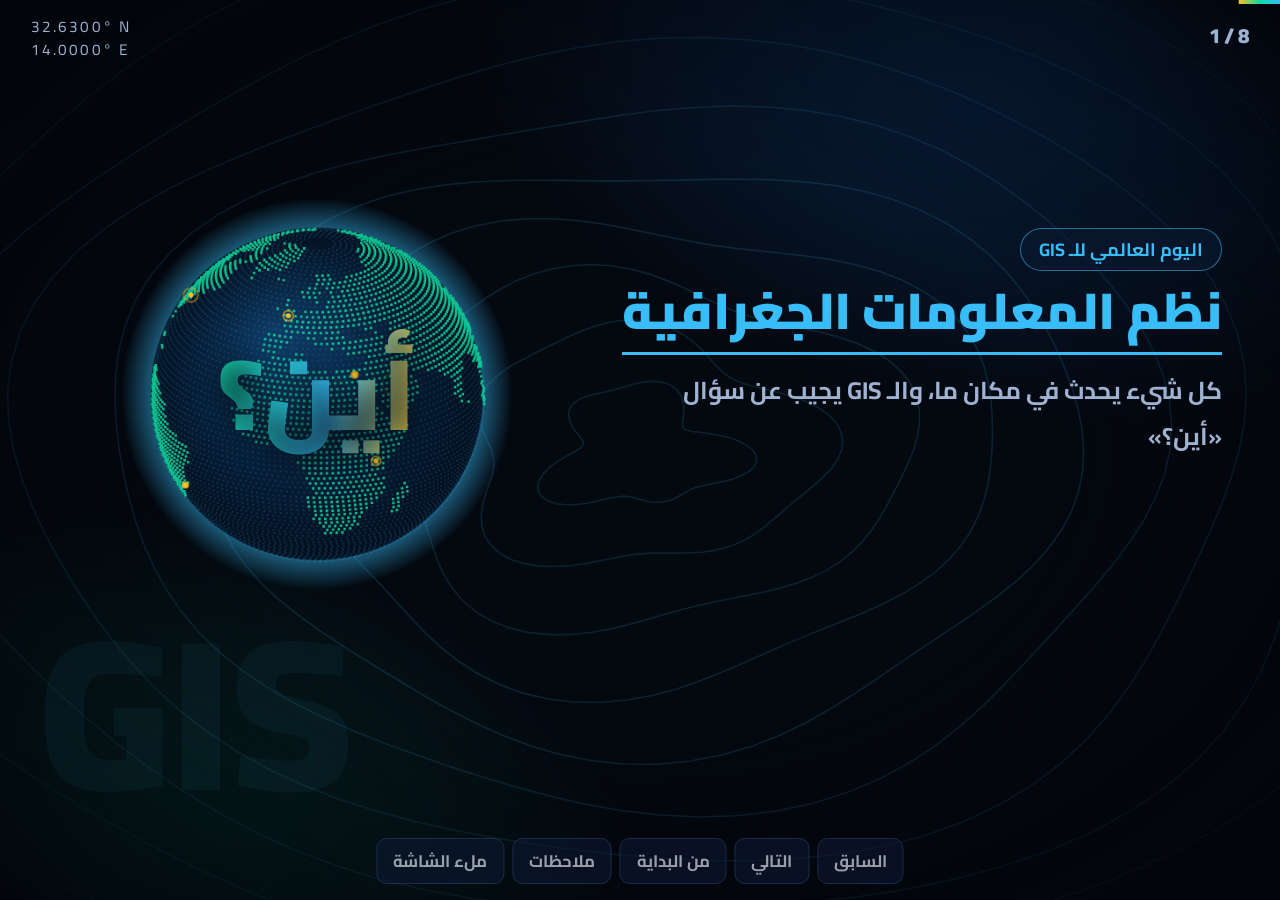
<file: gis.html>
<!DOCTYPE html>
<html lang="ar" dir="rtl">
<head>
<meta charset="utf-8">
<meta name="viewport" content="width=device-width,initial-scale=1,viewport-fit=cover">
<title>اليوم العالمي للـ GIS — العرض المتكامل</title>
<link href="https://fonts.googleapis.com/css2?family=Cairo:wght@400;700;900&display=swap" rel="stylesheet">
<style>
:root{--bg:#04080f;--sky:#38bdf8;--em:#10d9a0;--am:#fbbf24;--ink:#eaf1ff;--mu:#9fb2d2;--e:cubic-bezier(.22,1,.36,1);color-scheme:dark}
*{box-sizing:border-box;margin:0;user-select:none;-webkit-user-select:none}
html,body{height:100%;overflow:hidden;background:var(--bg);color:var(--ink);cursor:pointer;font-family:Cairo,Tajawal,"Segoe UI",Tahoma,sans-serif}
.bg{position:fixed;inset:0;background:radial-gradient(950px 650px at 85% 0,#0b2a52,transparent 65%),radial-gradient(950px 650px at 5% 100%,#06302c,transparent 60%)}
.bg svg{position:absolute;inset:-10%;width:120%;height:120%;fill:none;stroke:var(--sky);stroke-opacity:.15;animation:dr 90s ease-in-out infinite alternate;transform:translate(calc(var(--mx,0)*-2vw),calc(var(--my,0)*-2vh))}
.bg:after{content:"";position:absolute;inset:0;background:radial-gradient(ellipse,transparent 45%,#02050a 100%)}
@keyframes dr{to{rotate:6deg;scale:1.1}}

#pg{position:fixed;top:0;right:0;left:0;height:4px;z-index:20;background:linear-gradient(270deg,var(--sky),var(--em),var(--am));transform-origin:right;transform:scaleX(0);transition:transform .8s var(--e)}
.hud{position:fixed;z-index:20;left:2.4vw;top:1.8vh;direction:ltr;font-size:1.7vh;letter-spacing:.14em;color:var(--mu);font-variant-numeric:tabular-nums;line-height:1.5}
#cnt{position:fixed;z-index:20;right:2.4vw;top:1.8vh;font-weight:900;font-size:2.3vh;color:var(--mu);direction:ltr}

/* الشريحة المدمجة: يمين للنص المنظم ويسار للأنيميشن التفاعلي */
.sc{position:fixed;inset:0;display:grid;grid-template-columns:1.08fr .92fr;align-items:center;gap:3vw;padding:6.5vh 4.5vw 13vh;opacity:0;visibility:hidden;transform:translateY(20px) scale(.98);--c:var(--sky);transition:opacity .75s var(--e),transform .9s var(--e),visibility 0s .9s,padding-bottom .6s var(--e)}
.sc.on{opacity:1;visibility:visible;transform:none;transition:opacity .75s var(--e) .15s,transform .9s var(--e) .15s,visibility 0s,padding-bottom .6s var(--e)}
.sc.past{transform:translateY(-20px) scale(.98)}
.sc.fx{padding-bottom:22vh}
.s2,.s5,.s8{--c:var(--em)}.s3,.s6{--c:var(--am)}

.wm{position:fixed;left:3vw;bottom:9vh;font-size:24vh;font-weight:900;color:var(--c);opacity:.05;line-height:1;direction:ltr;pointer-events:none}

/* العمود الأيمن: المحتوى والنقاط */
.txt{display:flex;flex-direction:column;justify-content:center;text-align:right;z-index:2}
.tag{display:inline-block;width:fit-content;font-size:2vh;font-weight:700;color:var(--c);border:1px solid color-mix(in srgb,var(--c) 55%,transparent);background:#0d1a3399;padding:.2em 1em;border-radius:99px;margin-bottom:1.2vh}
.ttl{font-size:5.6vh;font-weight:900;line-height:1.2;color:var(--c);padding-bottom:1.1vh;margin-bottom:1.4vh;border-bottom:3px solid var(--c);width:fit-content;max-width:100%}
.gr{background:linear-gradient(100deg,var(--em),var(--sky) 55%,var(--am));-webkit-background-clip:text;background-clip:text;color:transparent}
.sub{font-size:2.7vh;color:var(--mu);font-weight:700;margin-bottom:2vh}

.pts{list-style:none;display:flex;flex-direction:column;gap:1.5vh}
.pts li{font-size:2.6vh;line-height:1.55;padding-right:1.6em;position:relative;color:var(--ink)}
.pts li:before{content:"";position:absolute;right:0;top:.62em;width:.55em;height:.55em;border-radius:50%;background:var(--c);box-shadow:0 0 10px var(--c)}
.pts li b{color:var(--c)}

.cards{display:grid;grid-template-columns:1fr;gap:1.3vh}
.cd{background:#0d1a33cc;border:1px solid #2a3f6b;border-right:5px solid var(--c);border-radius:1.4vh;padding:1.3vh 1.4vw}
.cd:nth-child(2){--c:var(--em)}.cd:nth-child(3){--c:var(--am)}
.cd h3{font-size:2.7vh;font-weight:900;color:var(--c);margin-bottom:.3vh}
.cd p{font-size:2.25vh;line-height:1.5;color:var(--ink);opacity:.92}

/* العمود الأيسر: المسرح البصري والأنيميشن */
.vis{position:relative;width:100%;height:100%;display:flex;flex-direction:column;align-items:center;justify-content:center;z-index:2}
.card{width:100%;height:42vh;max-height:420px;border:2px solid var(--c);border-radius:2.2vh;position:relative;overflow:hidden;background:linear-gradient(160deg,#0f2447cc,#050c1acc);box-shadow:0 0 5vh color-mix(in srgb,var(--c) 22%,transparent)}
.card svg{position:absolute;inset:0;width:100%;height:100%}
.cap{margin-top:1.4vh;font-size:2.4vh;font-weight:700;color:var(--am);text-align:center}

/* حركة الظهور التدريجي لكل عنصر */
.rv{opacity:0;transform:translateY(2.2vh) scale(.97);transition:opacity .65s var(--e) var(--d,0s),transform .8s var(--e) var(--d,0s)}
.rv.in{opacity:1;transform:none}
svg .rv{transform-box:fill-box;transform-origin:center}

/* S1: الكرة الأرضية */
.gwrap{position:relative;width:44vh;height:44vh;display:grid;place-items:center}
#gl{width:100%;height:100%}
.gwhere{position:absolute;font-size:11vh;font-weight:900;pointer-events:none;text-shadow:0 6px 30px #04080f}

/* S2: المعادلة والخريطة */
.eq{display:flex;gap:1vw;font-size:3.4vh;font-weight:900;margin-bottom:1.2vh}
.eq span:nth-child(1){color:var(--sky)}.eq span:nth-child(2){color:var(--em)}.eq span:nth-child(3){color:var(--am)}
.pt{fill:var(--em)}.heat{fill:url(#hg)}.pv{fill:var(--ink);font:700 18px Cairo,sans-serif;text-anchor:middle}

/* S3: 1999 */
.yw{position:relative;width:42vh;height:42vh;display:grid;place-items:center}
.yr{font-size:15vh;font-weight:900;color:var(--am);line-height:1;direction:ltr;text-shadow:0 0 5vh #fbbf2466;font-variant-numeric:tabular-nums}
.ring{position:absolute;inset:0;width:100%;height:100%}
.ring circle{fill:#22345c}.in.ring circle,.in .ring circle{animation:lit .5s var(--dl) forwards}
@keyframes lit{to{fill:var(--am);filter:drop-shadow(0 0 6px var(--am))}}

/* S4: خريطة صامتة أم حية */
.sil .rd{stroke:#2a3f6b}.bk{fill:#122240}.lv .rd{stroke:#1f6b8f}.lv .bk{fill:#0f4251}.rd{stroke-width:9;fill:none}
.lv{clip-path:inset(0 0 0 100%);transition:clip-path 1.8s var(--e) .15s}
.s4[data-step="1"] .lv,.s4[data-step="2"] .lv,.s4[data-step="3"] .lv{clip-path:inset(0)}
.sweep{position:absolute;top:0;bottom:0;left:100%;width:3px;background:var(--em);box-shadow:0 0 18px var(--em);transition:left 1.8s var(--e) .15s,opacity .5s 1.9s}
.s4[data-step="1"] .sweep,.s4[data-step="2"] .sweep,.s4[data-step="3"] .sweep{left:0;opacity:0}
.car{fill:var(--am);filter:drop-shadow(0 0 6px var(--am));animation:dv 5s linear infinite}.car.v{animation-name:dw}
@keyframes dv{from{transform:translateX(-120px)}to{transform:translateX(900px)}}
@keyframes dw{from{transform:translateY(-60px)}to{transform:translateY(500px)}}
.bd{position:absolute;top:1.4vh;right:1.4vw;padding:.2em .9em;border-radius:99px;font-weight:900;font-size:2.2vh;background:#22345c;color:var(--mu);z-index:2}.bd.l{background:var(--em);color:#04101f}
.pl{animation:pl 1.5s infinite;transform-box:fill-box;transform-origin:center}@keyframes pl{50%{transform:scale(1.7);opacity:.4}}

/* S5: الطبقات الشفافة */
.stg{perspective:1000px;width:100%;height:38vh;display:grid;place-items:center}
.lys{--s:.18;position:relative;width:36vh;height:26vh;transform-style:preserve-3d;transform:rotateX(56deg) rotateZ(-28deg)}
.s5[data-step="2"] .lys,.s5[data-step="3"] .lys{--s:1.15}
.ly{position:absolute;inset:0;border-radius:1.8vh;border:2px solid;opacity:0;transform:translateZ(calc(var(--z)*var(--s) + 12vh));transition:opacity .8s,transform 1.3s var(--e)}
.ly.in{opacity:1;transform:translateZ(calc(var(--z)*var(--s)))}
.l1{--z:-8vh;border-color:var(--em);background:repeating-radial-gradient(circle at 40% 55%,#10d9a033 0 1.4vh,#10d9a00d 1.4vh 3vh)}
.l2{--z:0vh;border-color:var(--sky);background:linear-gradient(90deg,transparent 47%,#38bdf8cc 47% 52%,transparent 52%),linear-gradient(0deg,transparent 28%,#38bdf8cc 28% 33%,transparent 33% 68%,#38bdf8cc 68% 73%,transparent 73%),#38bdf812}
.l3{--z:8vh;border-color:var(--am);background:radial-gradient(circle at 25% 30%,var(--am) 0 1vh,transparent 1.1vh),radial-gradient(circle at 70% 40%,var(--am) 0 1vh,transparent 1.1vh),radial-gradient(circle at 50% 75%,var(--am) 0 1vh,transparent 1.1vh),#fbbf2410}
.lg-row{display:flex;gap:1.5vw;margin-top:1vh;font-size:2.3vh;font-weight:900}

/* S6: جون سنو */
.cs{fill:#ef4444;opacity:0}.in .cs{animation:pp .4s var(--dl) forwards}@keyframes pp{from{opacity:0;transform:scale(0)}to{opacity:1;transform:none}}
.cs{transform-box:fill-box;transform-origin:center}
.cn{position:absolute;top:1.4vh;right:1.4vw;font-size:3vh;font-weight:900;color:#ef4444;z-index:2}
.dr{stroke-dasharray:1;stroke-dashoffset:1;transition:stroke-dashoffset 1.6s var(--e) .3s}.in .dr{stroke-dashoffset:0}

/* S7: الهاتف والمدار */
.stagew{position:relative;width:42vh;height:42vh;display:grid;place-items:center}
.ph{width:19vh;height:38vh;border:3px solid #2a3f6b;border-radius:2.8vh;background:#08122a;overflow:hidden;position:relative;box-shadow:0 0 4vh #38bdf833}
.ph svg{width:100%;height:100%}
.route{stroke:var(--em);stroke-width:5;fill:none;stroke-dasharray:7 9;animation:da 1s linear infinite}@keyframes da{to{stroke-dashoffset:-16}}
.orb{position:absolute;left:50%;top:50%;width:0;height:0;animation:sp 34s linear infinite}
@keyframes sp{to{transform:rotate(360deg)}}
.orb i{position:absolute;left:0;top:0;transform:rotate(var(--a)) translateX(22vh);font-style:normal}
.orb b{display:block;transform:rotate(calc(var(--a)*-1));animation:sp 34s linear infinite reverse;white-space:nowrap;background:#0d1a33ee;border:1px solid var(--sky);border-radius:99px;padding:.2em .75em;font-size:2vh;margin:-1.6vh 0 0 -4.5vh}

/* S8: التوأم الرقمي */
.tw{fill:#0f4251;stroke:var(--sky);stroke-width:1.5;transform-box:fill-box;transform-origin:bottom;transform:scaleY(0)}
.in .tw{animation:ri .9s var(--dl) var(--e) forwards}@keyframes ri{to{transform:none}}
.scan{fill:none;stroke:var(--em);stroke-width:3;animation:sn 3.2s ease-in-out infinite alternate}@keyframes sn{from{transform:translateX(-380px)}to{transform:translateX(380px)}}
.dt{position:absolute;background:#0d1a33ee;border:1px solid var(--em);color:var(--em);border-radius:99px;padding:.18em .8em;font-weight:700;font-size:2.1vh;z-index:2}

/* بطاقات الحقائق السفلية */
.facts{position:fixed;left:4.5vw;right:4.5vw;bottom:7.8vh;display:flex;gap:1.4vw;justify-content:center;z-index:10;pointer-events:none}
.fc{flex:1;background:#0b1730eb;border:1px solid color-mix(in srgb,var(--c) 55%,transparent);border-radius:1.4vh;padding:.9vh 1vw;text-align:center;backdrop-filter:blur(6px)}
.fc b{display:block;font-size:3.1vh;font-weight:900;color:var(--c);line-height:1.2}
.fc span{font-size:1.85vh;opacity:.9;line-height:1.35;display:block}

/* شريط ملاحظات الإلقاء وشريط التحكم */
#nt{position:fixed;left:4.5vw;right:4.5vw;bottom:8vh;background:#04101ff5;border:1px solid var(--am);border-radius:1.5vh;padding:1.5vh 2vw;font-size:2.5vh;line-height:1.6;color:var(--am);z-index:25;display:none;box-shadow:0 10px 40px #000a}
#nt.v{display:block}
#nav{position:fixed;bottom:1.8vh;left:50%;transform:translateX(-50%);display:flex;gap:8px;z-index:30;opacity:.65;transition:.3s}#nav:hover{opacity:1}
button{font:inherit;font-weight:700;font-size:1.85vh;color:var(--ink);background:#0d1a33dd;border:1px solid #2a3f6b;border-radius:10px;padding:.35em .95em;cursor:pointer}
button:hover{border-color:var(--sky)}

@media(max-width:900px){
 .sc{grid-template-columns:1fr;grid-template-rows:auto 1fr;padding:6vh 5vw 12vh;overflow-y:auto}
 .ttl{font-size:4.2vh}.pts li{font-size:2.2vh}.card{height:28vh}.gwrap,.yw,.stagew{width:28vh;height:28vh}.ph{width:14vh;height:27vh}.facts{display:none}
}
</style>
</head>
<body>
<div class="bg"><svg id="tp" viewBox="0 0 1000 700"></svg></div>
<div id="pg"></div>
<div id="cnt">1 / 8</div>
<div class="hud"><div id="la"></div><div id="lo"></div></div>

<!-- الشريحة 1 -->
<section class="sc s1">
 <div class="wm">GIS</div>
 <div class="txt">
  <span class="tag rv">اليوم العالمي للـ GIS</span>
  <h1 class="ttl rv">نظم المعلومات الجغرافية</h1>
  <div class="sub rv">كل شيء يحدث في مكان ما، والـ GIS يجيب عن سؤال «أين؟»</div>
  <ul class="pts">
   <li class="rv" data-k="1">نظام يجمع <b>الخرائط والبيانات</b> ويحلّلها لنتخذ قرارات أفضل</li>
   <li class="rv" data-k="1">يحوّل الخريطة من رسمة صامتة إلى <b>أداة تفهم المكان</b></li>
   <li class="rv" data-k="2">في هذا العرض: ما هو، متى بدأ، وكيف يغيّر حياتنا اليومية</li>
  </ul>
 </div>
 <div class="vis">
  <div class="gwrap rv"><canvas id="gl"></canvas><div class="gwhere gr">أين؟</div></div>
  <div class="cap rv" data-k="1">كل نقطة على الأرض مرتبطة ببياناتها</div>
 </div>
 <div class="facts rv" data-k="3">
  <div class="fc"><b>1960s</b><span>أول GIS في العالم: كندا بقيادة روجر توملينسون</span></div>
  <div class="fc"><b>1969</b><span>تأسيس Esri على يد جاك ولورا دانجرموند</span></div>
  <div class="fc"><b>+30</b><span>قمراً صناعياً يعمل ضمن نظام GPS</span></div>
 </div>
</section>

<!-- الشريحة 2 -->
<section class="sc s2">
 <div class="wm">؟</div>
 <div class="txt">
  <h1 class="ttl rv">ما هو الـ GIS؟</h1>
  <div class="sub rv">يربط كل موقع على الأرض بمعلومات تصفه</div>
  <ul class="pts">
   <li class="rv" data-k="1">نوعان من البيانات: <b>متجهة</b> (نقطة، خط، مضلّع) و<b>شبكية</b> (صور الأقمار)</li>
   <li class="rv" data-k="1">يجيب عن: <b>أين؟ كم؟ لماذا هنا؟ وماذا لو؟</b></li>
   <li class="rv" data-k="2">بدأت فكرته في الستينيات في كندا بقيادة <b>روجر توملينسون</b></li>
  </ul>
 </div>
 <div class="vis">
  <div class="eq"><span class="rv">خريطة</span><span class="rv" data-k="1">+ بيانات</span><span class="rv" data-k="2">= فهم</span></div>
  <div class="card rv"><svg viewBox="0 0 800 440" id="m2"><defs><radialGradient id="hg"><stop offset="0" stop-color="#10d9a0" stop-opacity=".75"/><stop offset="1" stop-color="#10d9a0" stop-opacity="0"/></radialGradient></defs></svg></div>
 </div>
 <div class="facts rv" data-k="3">
  <div class="fc"><b>موقع + سمة</b><span>لكل عنصر إحداثيات وجدول بيانات يصفه</span></div>
  <div class="fc"><b>نوعان</b><span>بيانات متجهة (Vector) وبيانات شبكية (Raster)</span></div>
  <div class="fc"><b>3 أشكال</b><span>للمتجهات: نقطة، خط، مضلّع</span></div>
 </div>
</section>

<!-- الشريحة 3 -->
<section class="sc s3">
 <div class="wm">1999</div>
 <div class="txt">
  <h1 class="ttl rv">اليوم العالمي للـ GIS</h1>
  <div class="sub rv">احتفال عالمي يتجدد كل عام في شهر نوفمبر</div>
  <ul class="pts">
   <li class="rv" data-k="1">أول احتفال: <b>19 نوفمبر 1999</b> بمبادرة Esri وناشيونال جيوغرافيك وAAG</li>
   <li class="rv" data-k="1">يُقام في <b>الأربعاء الثالث من نوفمبر</b> ضمن أسبوع الوعي الجغرافي</li>
   <li class="rv" data-k="2">الهدف: نشر ثقافة التفكير المكاني وإظهار فوائده للمجتمع والمدارس</li>
  </ul>
 </div>
 <div class="vis">
  <div class="yw rv"><svg class="ring rv" id="rg" viewBox="0 0 100 100"></svg><div class="yr" id="yr">1999</div></div>
  <div class="cap rv" data-k="1">أكثر من ربع قرن من نشر الوعي الجغرافي</div>
 </div>
 <div class="facts rv" data-k="2">
  <div class="fc"><b>19 نوفمبر 1999</b><span>أول احتفال عالمي رسمي</span></div>
  <div class="fc"><b>الأربعاء الثالث</b><span>من نوفمبر كل عام عالمياً</span></div>
  <div class="fc"><b>نوفمبر 2026</b><span>احتفالنا الحالي باليوم العالمي</span></div>
 </div>
</section>

<!-- الشريحة 4 -->
<section class="sc s4" id="s4">
 <div class="wm">LIVE</div>
 <div class="txt">
  <h1 class="ttl rv">خريطة صامتة أم حيّة؟</h1>
  <div class="cards">
   <div class="cd rv"><h3>الخريطة الصامتة</h3><p>صورة ثابتة تُرسم مرة واحدة، تتقادم بسرعة ولا تجيب عن أسئلتنا اللحظية.</p></div>
   <div class="cd rv" data-k="1"><h3>الخريطة الحيّة</h3><p>بيانات لحظية من GPS وحساسات وهواتف، نتفاعل معها ونحلّلها بالثواني.</p></div>
   <div class="cd rv" data-k="2"><h3>الفرق الجوهري</h3><p>الانتقال من سؤال «أين المكان؟» إلى «ماذا يحدث فيه الآن؟ وماذا سيحدث؟»</p></div>
  </div>
 </div>
 <div class="vis">
  <div class="card rv"><svg class="sil" id="sil" viewBox="0 0 800 440"></svg><svg class="lv" id="lv" viewBox="0 0 800 440"></svg><i class="sweep"></i>
   <span class="bd rv" data-x="1">صامتة</span><span class="bd l rv" data-k="1">حيّة</span></div>
  <div class="cap rv" data-k="1">مسح راداري يحوّل الرسم الصامت لحركة حيّة</div>
 </div>
 <div class="facts rv" data-k="3">
  <div class="fc"><b>GPS</b><span>أقمار ومستقبلات تحدّد الموقع بدقة</span></div>
  <div class="fc"><b>حساسات</b><span>كاميرات ومستشعرات تُرسل القراءة لحظياً</span></div>
  <div class="fc"><b>سحابة</b><span>تحليل البيانات وتحديث الخريطة خلال ثوانٍ</span></div>
 </div>
</section>

<!-- الشريحة 5 -->
<section class="sc s5">
 <div class="wm">3</div>
 <div class="txt">
  <h1 class="ttl rv">الطبقات الشفافة</h1>
  <div class="sub rv">كل طبقة معلومة مستقلة، وتجتمع في صورة واحدة</div>
  <div class="cards">
   <div class="cd rv"><h3>1. التضاريس</h3><p>الارتفاعات والأنهار والغطاء النباتي وطبيعة الأرض.</p></div>
   <div class="cd rv" data-k="1"><h3>2. الطرق</h3><p>شبكة الشوارع التي نحسب عليها المسارات وأقرب الطرق.</p></div>
   <div class="cd rv" data-k="2"><h3>3. النقاط</h3><p>المدارس والمستشفيات والمحلات والحوادث فوق الخريطة.</p></div>
  </div>
 </div>
 <div class="vis">
  <div class="stg"><div class="lys"><div class="ly l1" data-k="0"></div><div class="ly l2" data-k="1"></div><div class="ly l3" data-k="2"></div></div></div>
  <div class="lg-row"><span class="rv" style="color:var(--em)">● تضاريس</span><span class="rv" data-k="1" style="color:var(--sky)">● طرق</span><span class="rv" data-k="2" style="color:var(--am)">● نقاط</span></div>
 </div>
 <div class="facts rv" data-k="3">
  <div class="fc"><b>Layer</b><span>طبقة واحدة = موضوع واحد (طرق، مباني، مياه…)</span></div>
  <div class="fc"><b>Overlay</b><span>دمج الطبقات يكشف علاقات لا تظهر منفردة</span></div>
  <div class="fc"><b>إحداثيات موحّدة</b><span>كل الطبقات تشترك في نظام إسناد واحد</span></div>
 </div>
</section>

<!-- الشريحة 6 -->
<section class="sc s6">
 <div class="wm">1854</div>
 <div class="txt">
  <h1 class="ttl rv">جون سنو والكوليرا</h1>
  <div class="sub rv">لندن 1854 — القصة التي أثبتت قوة الخريطة</div>
  <ul class="pts">
   <li class="rv" data-k="1">تفشّت الكوليرا في حي <b>سوهو</b> وتجاوزت الوفيات الموثّقة <b>600</b></li>
   <li class="rv" data-k="1">رسم الطبيب جون سنو الإصابات على خريطة فتجمّعت حول <b>مضخة برود ستريت</b></li>
   <li class="rv" data-k="2">في <b>8 سبتمبر</b> أُزيل مقبض المضخة وتراجع الوباء فوراً</li>
  </ul>
 </div>
 <div class="vis">
  <div class="card rv"><svg viewBox="0 0 800 440" id="m6"></svg><div class="cn rv" data-k="1">إصابات: <span id="cc">0</span></div></div>
  <div class="cap rv" data-k="2">الخريطة كشفت المصدر: مضخة مياه واحدة</div>
 </div>
 <div class="facts rv" data-k="3">
  <div class="fc"><b>1854</b><span>تفشي الكوليرا في حي سوهو بلندن</span></div>
  <div class="fc"><b>+600</b><span>وفاة موثّقة خلال التفشي</span></div>
  <div class="fc"><b>8 سبتمبر</b><span>إزالة مقبض مضخة برود ستريت</span></div>
 </div>
</section>

<!-- الشريحة 7 -->
<section class="sc s7">
 <div class="wm">GPS</div>
 <div class="txt">
  <h1 class="ttl rv">الـ GIS في هاتفك</h1>
  <div class="sub rv">تستخدمه كل يوم في جيبك دون أن تدري</div>
  <ul class="pts">
   <li class="rv" data-k="1"><b>خرائط وملاحة:</b> اختيار أقصر طريق وتجنّب الازدحام</li>
   <li class="rv" data-k="1"><b>توصيل وإسعاف:</b> توجيه أقرب مندوب أو سيارة طوارئ</li>
   <li class="rv" data-k="2"><b>الطقس والخدمات:</b> ربط بيانات الأقمار الصناعية بموقعك الحالي</li>
  </ul>
 </div>
 <div class="vis">
  <div class="stagew">
   <div class="orb rv" data-k="1" id="ob"></div>
   <div class="ph rv"><svg viewBox="0 0 170 340" preserveAspectRatio="xMidYMid slice"><path d="M0 100H170M0 230H170M55 0V340M120 0V340" stroke="#1d3563" stroke-width="9"/><path class="route" d="M30 310V230H120V100H55V40"/><circle cx="55" cy="40" r="10" fill="#ef4444"/><circle class="pl" cx="30" cy="310" r="9" fill="#38bdf8"/></svg></div>
  </div>
  <div class="cap rv" data-k="2">كلما سألت «أين؟» فأنت تستخدم GIS</div>
 </div>
 <div class="facts rv" data-k="3">
  <div class="fc"><b>~5 م</b><span>دقة GPS الهاتف عادةً تحت سماء مفتوحة</span></div>
  <div class="fc"><b>الأقصر</b><span>تحليل الشبكات يحسب أسرع مسار لحظياً</span></div>
  <div class="fc"><b>طبقات</b><span>مرور وطقس ومواقع في خريطة واحدة</span></div>
 </div>
</section>

<!-- الشريحة 8 -->
<section class="sc s8">
 <div class="wm">3D</div>
 <div class="txt">
  <h1 class="ttl rv">التوأم الرقمي والختام</h1>
  <div class="sub rv">نجرّب في النسخة الحيّة قبل أن نبني على الواقع</div>
  <ul class="pts">
   <li class="rv" data-k="1"><b>التوأم الرقمي:</b> نسخة ثلاثية الأبعاد حيّة للمدينة تُغذّيها بيانات لحظية</li>
   <li class="rv" data-k="1">نحاكي <b>الفيضانات والازدحام والطاقة</b> قبل التنفيذ الفعلي</li>
   <li class="rv" data-k="2"><b>الخلاصة:</b> فهم المكان هو مفتاح القرار الأفضل — <span class="gr" style="font-weight:900">شكراً لكم 🌍</span></li>
  </ul>
 </div>
 <div class="vis">
  <div class="card rv"><svg viewBox="0 0 800 440" id="m8"></svg>
   <span class="dt rv" data-k="1" style="right:4%;top:10%">🚦 مرور</span>
   <span class="dt rv" data-k="1" style="left:6%;top:30%;--d:.2s">⚡ طاقة</span>
   <span class="dt rv" data-k="1" style="right:30%;top:6%;--d:.4s">💧 مياه</span>
  </div>
  <div class="cap rv" data-k="2">GIS هو: أين، ولماذا، وماذا لو؟</div>
 </div>
 <div class="facts rv" data-k="3">
  <div class="fc"><b>سنغافورة</b><span>نسخة ثلاثية الأبعاد حيّة لمدينة كاملة</span></div>
  <div class="fc"><b>محاكاة</b><span>اختبار الفيضانات والازدحام قبل التنفيذ</span></div>
  <div class="fc"><b>قرار</b><span>بيانات حيّة بدل التخمين</span></div>
 </div>
</section>

<div id="nt"></div>
<div id="nav">
 <button id="pv">السابق</button>
 <button id="nx">التالي</button>
 <button id="rs">من البداية</button>
 <button id="nb">ملاحظات</button>
 <button id="fs">ملء الشاشة</button>
</div>

<script>
(function(){
var $=function(s){return document.querySelector(s)},sc=[].slice.call(document.querySelectorAll('.sc'));
var NOTES=[
 'أهلاً بكم. سنتعرف اليوم على تقنية موجودة في هاتف كل واحد منا، وهي نظم المعلومات الجغرافية (GIS).',
 'الخريطة وحدها ترسم المكان، والبيانات وحدها أرقام. عندما نجمعهما نفهم الصورة كاملة.',
 'الفكرة بسيطة: يوم عالمي واحد منذ 1999 نُظهر فيه للناس ماذا تفعل هذه التقنية في مدنهم ومدارسهم.',
 'الخريطة الورقية تخبرك أين الشارع. الخريطة الحيّة تخبرك إن كان مزدحماً الآن وما أسرع طريق بديل.',
 'نضع الطبقات فوق بعضها فتظهر علاقات لا نراها منفردة، مثل مستشفى يقع بعيداً عن منطقة مزدحمة بالسكان.',
 'لم يكتفِ جون سنو بالأرقام. وضعها على خريطة فرأى ما لم يره أحد: مصدراً واحداً للوباء.',
 'في كل مرة تسأل هاتفك «أين؟» أو «أقرب؟» أو تطلب توصيلاً، فأنت تستخدم GIS في الخلفية.',
 'نختم بالمستقبل: مدن تُجرَّب رقمياً أولاً قبل البناء. شكراً لحسن استماعكم، ويسعدني أسئلتكم.'
];
var K=[3,3,2,3,3,3,3,3],plan=[];
K.forEach(function(m,i){for(var k=0;k<=m;k++)plan.push([i,k])});
function E(h,s){h.insertAdjacentHTML('beforeend',s)}

var tp=$('#tp'),d='';
for(var r=1;r<=16;r++){
 var p='';
 for(var a=0;a<=90;a++){
  var t=a/90*6.2832,q=r*38+Math.sin(t*3+r*.6)*9+Math.sin(t*5+r*1.3)*6;
  p+=(a?'L':'M')+(500+Math.cos(t)*q*1.5).toFixed(1)+' '+(350+Math.sin(t)*q).toFixed(1);
 }
 d+='<path d="'+p+'Z"/>';
}
tp.innerHTML=d;

var BK='',x,y;
for(x=0;x<4;x++)for(y=0;y<2;y++)BK+='<rect class="bk" x="'+(30+x*190)+'" y="'+(30+y*230)+'" width="150" height="150" rx="10"/>';
var RD='<path class="rd" d="M0 205H800M0 395H800M190 0V440M380 0V440M570 0V440M760 0V440"/>';

var m2=$('#m2'),P=[[110,110,'48'],[300,300,'72'],[470,120,'35'],[650,320,'90'],[250,160,'55'],[560,230,'64']];
E(m2,'<g class="sil">'+BK+RD+'</g>');
P.forEach(function(pt,k){
 E(m2,'<circle class="heat rv" data-k="2" style="--d:'+k*.1+'s" cx="'+pt[0]+'" cy="'+pt[1]+'" r="80"/><g class="rv" data-k="1" style="--d:'+k*.15+'s"><circle class="pt" cx="'+pt[0]+'" cy="'+pt[1]+'" r="9"/><text class="pv" x="'+pt[0]+'" y="'+(pt[1]-18)+'">'+pt[2]+'</text></g>');
});

var rg=$('#rg'),s='';
for(var k=0;k<28;k++){
 var ang=k/28*6.2832-1.5708;
 s+='<circle cx="'+(50+46*Math.cos(ang)).toFixed(1)+'" cy="'+(50+46*Math.sin(ang)).toFixed(1)+'" r="1.7" style="--dl:'+(.4+k*.07).toFixed(2)+'s"/>';
}
rg.innerHTML=s;

$('#sil').innerHTML=BK+RD;
$('#lv').innerHTML=BK+RD+'<circle class="car" cx="0" cy="205" r="8"/><circle class="car" cx="0" cy="205" r="8" style="animation-delay:-2.4s"/><circle class="car" cx="0" cy="395" r="8" style="animation-delay:-1s"/><circle class="car v" cx="380" cy="0" r="8" style="animation-delay:-3s"/><circle class="pl" cx="570" cy="205" r="14" fill="#ef4444"/><rect x="590" y="160" width="150" height="34" rx="12" fill="#10d9a0"/><text x="665" y="184" fill="#04101f" font-weight="700" font-size="20" text-anchor="middle" font-family="Cairo,sans-serif">حادث • 2 د</text>';

var m6=$('#m6');
E(m6,BK.replace(/class="bk"/g,'class="bk" opacity=".7"')+'<path class="rd" style="stroke:#1d3563" d="M0 205H800M0 395H800M190 0V440M380 0V440M570 0V440M760 0V440"/><g class="rv" data-k="0"><circle cx="400" cy="205" r="11" fill="#38bdf8" stroke="#fff" stroke-width="2"/></g>');
var cs='';
for(k=0;k<40;k++){
 var an=k*2.4,rr=14+Math.pow(k%14,1.45)*5;
 cs+='<circle class="cs" style="--dl:'+(.2+k*.06).toFixed(2)+'s" cx="'+(400+Math.cos(an)*rr*1.3).toFixed(0)+'" cy="'+(205+Math.sin(an)*rr*.8).toFixed(0)+'" r="6"/>';
}
E(m6,'<g class="rv" data-k="1">'+cs+'</g><g class="rv" data-k="2"><circle class="dr" pathLength="1" cx="400" cy="205" r="110" fill="none" stroke="#fbbf24" stroke-width="3"/><text x="400" y="345" fill="#fbbf24" font-weight="900" font-size="26" text-anchor="middle" font-family="Cairo,sans-serif">المصدر: المضخة</text></g>');

var ic=['🧭 خرائط','🛵 توصيل','⛅ طقس','🚑 إسعاف','🛒 تسوّق','📸 صور'];
$('#ob').innerHTML=ic.map(function(t,i){return '<i style="--a:'+i*60+'deg"><b>'+t+'</b></i>'}).join('');

var H=[90,150,110,200,130,170,80,140,190,100,160,120],m8=$('#m8'),cy='<path d="M0 400H800" stroke="#2a3f6b" stroke-width="3"/>';
H.forEach(function(h,i){cy+='<rect class="tw" style="--dl:'+(.2+i*.08).toFixed(2)+'s" x="'+(30+i*63)+'" y="'+(400-h*1.4)+'" width="46" height="'+h*1.4+'" rx="4"/>'});
E(m8,'<g class="rv">'+cy+'</g><g class="rv" data-k="1"><rect class="scan" x="400" y="40" width="4" height="360"/></g>');

var MB=atob('AAAAAAAAAAAAAAAAAAAAAAAAAAAAAAAAAAAAAAAAAAAAAAAAAAAAAAAAAAAAAAAAAAAAAAAAAAAAAAAAAAAAAAAAAAAAAAAAAAAAAD8AAAAAAAAAAAAAAAAAAAAAAAAAP7///gAAAAAAAAAAAAAAAAAAAAAAAH/f///wAAAAAAAAAAAAAAAAAAAAAAAHgP///4AAAAAAAAAAAAAAAAAAAAAAAAAAf//4AAAAAAAAf/AAAAAAAAAAAAAAAAf//wAAAAAAAD///8AAAAABgAAf5x+AP//gAAAAAAD//////4AAAP//+P///wP/+AAAf4AAD////////4Af//////f+H/gAAA/4P///////////Af/////+H8D8A+AB87////////////Af/////4A4B4AAAH7////////////8AP/////wHgAYAAAP5n///////////wADwH///gH8AAAAAP4/////////+AYAACAB///wP+AAAAGCz/////////8A4AAAAA///+P/AAAAHCD/////////4A4AAAAAf///v/gAAAbn//////////5AgAAAAAP/////gAAAH///////////9AAAAAAAH/////AAAAD///////////9AAAAAAAD////4AAAAB///////////4AAAAAAAD////8AAAAB/fwOP//////wAAAAAAAD////gAAAAfxnwGP//////jAAAAAAAD////AAAAAfgb//H/////+CAAAAAAAD///+AAAAAfADf/H////+ECAAAAAAAB///8AAAAAeGAP/n/////kMAAAAAAAB///8AAAAAH+AA//////+E4AAAAAAAAf//4AAAAAf/AB///////BAAAAAAAAAP//gAAAAAf/9////////gAAAAAAAAAD/gwAAAAA///9/f/////gAAAAAAAAAB/AQAAAAB///8/j/////AAAAAAAAAAA+AAAAAAD///+/kf///+AAAAAAAAAAAeAAAAAAD////f+D///8AAAAAAAAAAAfEMAAAAH////P+B/j/AAAAAAAAAAAAPEBgAAAD////v8AfB+AAAAAAAAAAAAD8AAAAAD////34AeB/AgAAAAAAAAAAAfAAAAAH////3gAcAfAgAAAAAAAAAAADAAAAAD////4AAcAfAAAAAAAAAAAAABBwAAAD////9gAMAXAAAAAAAAAAAAAAz/AAAB/////gAIAQAAAAAAAAAAAAAAH/wAAA/////AACAYAYAAAAAAAAAAAAH/8AAAOH///AAAAIGAAAAAAAAAAAAAH/8AAAAB//+AAAA8OAAAAAAAAAAAAAP/+AAAAB//8AAAAYewAAAAAAAAAAAAP//AAAAD//4AAAAMehgAAAAAAAAAAAP//4AAAB//wAAAAEcg+AAAAAAAAAAAf///AAAA//wAAAACAAHgAAAAAAAAAAP///AAAA//gAAAABgAHwAAAAAAAAAAH///AAAA//wAAAAAAAD4AAAAAAAAAAH///AAAAf/wAAAAAAABAAAAAAAAAAAD//+AAAAf/wgAAAAABxAAAAAAAAAAAD//8AAAA//xgAAAAAPxgAAAAAAAAAAA//8AAAA//jgAAAAAf/gAAAAAAAAAAAf/8AAAA//DgAAAAAf/gAAAAAAAAAAAf/8AAAAf/DAAAAAD//wAAAAAAAAAAAf/wAAAAf+DAAAAAH//4AAAAAAAAAAAf/gAAAAf+DAAAAAH//8AAAAAAAAAAA//AAAAAP8AAAAAAH//8AAAAAAAAAAA//AAAAAP8AAAAAAH//8AAAAAAAAAAA/+AAAAAH4AAAAAAH//8AAAAAAAAAAA/8AAAAAHwAAAAAAH4f8AAAAAAAAAAA/4AAAAAAAAAAAAAAAH8AIAAAAAAAAB/[base64]');
function isL(la,lo){
 var a=Math.min(179,Math.max(0,Math.floor((lo+180)/2))),b=Math.min(89,Math.max(0,Math.floor((90-la)/2))),i=b*180+a;
 return(MB.charCodeAt(i>>3)>>(7-(i&7)))&1;
}
var cv=$('#gl'),g=cv.getContext('2d'),S,DG=Math.PI/180,G=[];
function fit(){S=cv.width=cv.height=Math.round(Math.min(innerWidth,innerHeight)*.5)}
fit();addEventListener('resize',fit);
for(var la=-80;la<=84;la+=2){
 var n=Math.max(1,Math.round(180*Math.cos(la*DG)));
 for(var i=0;i<n;i++){var lo=-180+(i+.5)*360/n;G.push([la*DG,lo*DG,isL(la,lo)])}
}
var CT=[[24.7,46.7],[30,31.2],[51.5,-.1],[40.7,-74],[35.7,139.7],[-33.9,151.2],[-22.9,-43.2],[-1.3,36.8]];
function gd(t){
 requestAnimationFrame(gd);
 if(!sc[0].classList.contains('on'))return;
 var C=S/2,R=S*.42,rot=-.5+t*.00015,cr=Math.cos(rot),sr=Math.sin(rot),ct=Math.cos(.42),st=Math.sin(.42);
 g.clearRect(0,0,S,S);
 var gr=g.createRadialGradient(C,C,R*.9,C,C,R*1.18);
 gr.addColorStop(0,'rgba(56,189,248,0)');gr.addColorStop(.35,'rgba(56,189,248,.45)');gr.addColorStop(1,'rgba(56,189,248,0)');
 g.fillStyle=gr;g.beginPath();g.arc(C,C,R*1.18,0,6.3);g.fill();
 gr=g.createRadialGradient(C*.8,C*.75,R*.1,C,C,R);
 gr.addColorStop(0,'#0e3a63');gr.addColorStop(1,'#030d1c');
 g.fillStyle=gr;g.beginPath();g.arc(C,C,R,0,6.3);g.fill();
 function pr(la,lo){
  var sl=Math.sin(lo)*cr+Math.cos(lo)*sr,cl=Math.cos(lo)*cr-Math.sin(lo)*sr,x=Math.cos(la)*sl,z0=Math.cos(la)*cl;
  return[x,Math.sin(la)*ct-z0*st,Math.sin(la)*st+z0*ct];
 }
 var L=[],W=[];
 G.forEach(function(q){var p=pr(q[0],q[1]);if(p[2]<.03)return;(q[2]?L:W).push(C+R*p[0],C-R*p[1])});
 g.fillStyle='rgba(56,189,248,.18)';g.beginPath();for(var i=0;i<W.length;i+=2)g.rect(W[i],W[i+1],2,2);g.fill();
 g.fillStyle='rgba(16,217,160,.88)';g.beginPath();for(i=0;i<L.length;i+=2)g.rect(L[i],L[i+1],2.8,2.8);g.fill();
 CT.forEach(function(c,j){
  var p=pr(c[0]*DG,c[1]*DG);if(p[2]<.05)return;
  var ph=(t/1700+j*.19)%1,x=C+R*p[0],y=C-R*p[1];
  g.fillStyle='#fbbf24';g.beginPath();g.arc(x,y,R*.015,0,6.3);g.fill();
  g.strokeStyle='rgba(251,191,36,'+(.8*(1-ph))+')';g.lineWidth=2;g.beginPath();g.arc(x,y,R*(.016+.06*ph),0,6.3);g.stroke();
 });
}
requestAnimationFrame(gd);

var TG=[[32.63,14.00],[30.04,31.24],[38.90,-77.04],[48.86,2.35],[35.68,139.69],[51.5134,-.1365],[37.77,-122.4],[25.20,55.27]],cur=[0,0],raf=0;
function fm(v,a,b){return Math.abs(v).toFixed(4)+'° '+(v>=0?a:b)}
function fly(i){
 var f=cur.slice(),t=TG[i],t0=performance.now();cancelAnimationFrame(raf);
 (function st(n){
  var u=Math.min(1,(n-t0)/1200),e=1-Math.pow(1-u,4);
  cur=[f[0]+(t[0]-f[0])*e,f[1]+(t[1]-f[1])*e];
  $('#la').textContent=fm(cur[0],'N','S');$('#lo').textContent=fm(cur[1],'E','W');
  if(u<1)raf=requestAnimationFrame(st);
 })(t0);
}

function cnt(el,a,b,ms){
 var t0=performance.now();
 (function f(n){
  var u=Math.min(1,(n-t0)/ms);
  el.textContent=Math.round(a+(b-a)*(1-Math.pow(1-u,3)));
  if(u<1)requestAnimationFrame(f);
 })(t0);
}

var p=0,lastI=-1,lastK=-1;
function show(){
 var i=plan[p][0],k=plan[p][1];
 sc.forEach(function(s,j){
  s.classList.toggle('on',j===i);
  s.classList.toggle('past',j<i);
  s.dataset.step=j===i?k:0;
  s.querySelectorAll('.rv,[data-k]').forEach(function(e){
   var a=+(e.dataset.k||0),x=+(e.dataset.x||99);
   e.classList.toggle('in',j===i&&k>=a&&k<x);
  });
  s.classList.toggle('fx',!!s.querySelector('.facts.in'));
  if(j!==i)setTimeout(function(){if(!s.classList.contains('on'))s.querySelectorAll('.in').forEach(function(e){e.classList.remove('in')})},950);
 });
 $('#pg').style.transform='scaleX('+(p+1)/plan.length+')';
 $('#cnt').textContent=(i+1)+' / 8';
 $('#nt').textContent=NOTES[i];
 if(i!==lastI){
  fly(i);
  if(i===2)cnt($('#yr'),1900,1999,1600);
  if(i===5)$('#cc').textContent=0;
 }
 if(i===5&&k>=1&&!(lastI===5&&lastK>=1))setTimeout(function(){cnt($('#cc'),0,40,2400)},300);
 lastI=i;lastK=k;
}

function nx(){if(p<plan.length-1){p++;show()}}
function pv(){if(p>0){p--;show()}}
function nt(){$('#nt').classList.toggle('v')}
function fs(){try{document.fullscreenElement?document.exitFullscreen():document.documentElement.requestFullscreen()}catch(x){}}

$('#nx').onclick=nx;$('#pv').onclick=pv;$('#rs').onclick=function(){p=0;show()};$('#nb').onclick=nt;$('#fs').onclick=fs;
addEventListener('click',function(e){if(!e.target.closest('#nav'))nx()});
addEventListener('contextmenu',function(e){e.preventDefault();pv()});
addEventListener('keydown',function(e){
 var k=e.key;
 if(k==='ArrowLeft'||k===' '||k==='PageDown'||k==='Enter'){e.preventDefault();nx()}
 else if(k==='ArrowRight'||k==='PageUp'||k==='Backspace'){e.preventDefault();pv()}
 else if(k==='Home'){p=0;show()}
 else if(k==='End'){p=plan.length-1;show()}
 else if(k==='f'||k==='F')fs();
 else if(k==='n'||k==='N')nt();
});
addEventListener('mousemove',function(e){
 document.body.style.setProperty('--mx',(e.clientX/innerWidth*2-1).toFixed(3));
 document.body.style.setProperty('--my',(e.clientY/innerHeight*2-1).toFixed(3));
});
setTimeout(show,150);
})();
</script>
</body>
</html>
</file>
